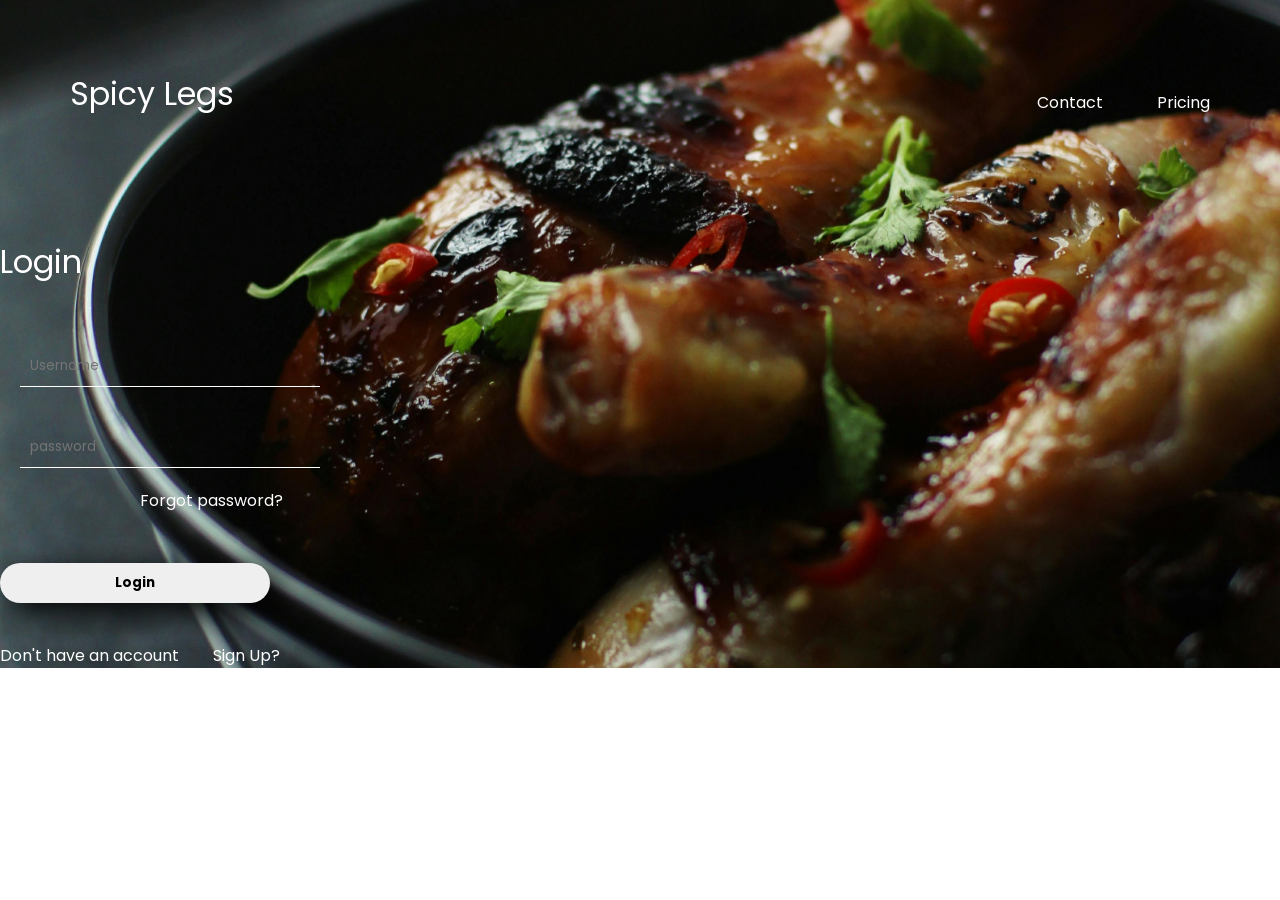
<file: web/index.html>
<!DOCTYPE html>
<html lang="en">
<head>
    <meta charset="UTF-8">
    <meta name="viewport" content="width=device-width, initial-scale=1.0">
    <title>Spicy Legs</title>
    <link rel="stylesheet" href="style.css">
    <link rel="preconnect" href="https://fonts.googleapis.com">
<link rel="preconnect" href="https://fonts.gstatic.com" crossorigin>
<link href="https://fonts.googleapis.com/css2?family=Poppins:ital,wght@0,100;0,200;0,300;0,400;0,500;0,600;0,700;0,800;0,900;1,100;1,200;1,300;1,400;1,500;1,600;1,700;1,800;1,900&display=swap" rel="stylesheet">
</head>
<body>
     <div class="background">
        <div class="head">
        <div class="heading">
            <h1>Spicy Legs</h1>
        </div>
        <div class="anchor">
            <nav>
                <a href="">Contact</a>
                <a href="">Pricing</a>
            </nav>
        </div>
    </div>
        <div id="backing">
            <div class="header">
                <h1>Login</h1>
            </div>
          <div class="user">
            <div class="userid">
                <input type="text" placeholder="Username">
            </div>
            <div class="userid">
                <input type="password" placeholder="password">
            </div>
         </div>
         <div class="forgot">
            <a href="">Forgot password?</a>
         </div>
         <div class="btn">
            <button class="btns"><a href="">Login</a></button>
         </div>
         <div class="para">
            <p>Don't have an account <a href="">Sign Up?</a></p>
         </div>
        </div>
     </div>
</body>
</html>
</file>
<file: web/style.css>
*{
    margin: 0px;
    padding: 0px;
    font-family: "Poppins", serif;
    font-weight: 400;
    font-style: normal;
}
.head{
    display: flex;
    padding-top: 70px;
    justify-content: space-between;
   
}
nav{
    margin-right: 70px;
    margin-top: 20px;
}
nav a{
    padding-left: 50px;
    text-decoration: none;
    color: white;
}
.heading h1{
    margin-left: 70px;
    color: white;
}
#backing{
    justify-content: center;
    justify-items: center;
    padding-top: 120px;
    position: relative;    
}
.header h1{
    padding-bottom: 40px;
    color: white;
}
.userid{
    padding: 20px;
    text-decoration: underline;
}
.userid input{
    padding: 10px;
    width: 280px;
   border-color: rgb(255, 255, 255);
    outline: none;
    background: transparent;
    color: white;
    border-width: 0px 0px 1px 0px;
  
}
.forgot a{
    margin-left: 140px;
}
.btn{
    padding-top: 50px;
  
}
.btns{
    width:270px ;
    border-radius: 30px;
    padding: 10px;
    border: none;
    outline: none;
    cursor: pointer;
    box-shadow: 10px 10px 2pc black;
}
.para{
    padding-top: 40px;
    color: white;
}
.para a{
    text-decoration: none;
    color: rgb(255, 255, 255);
    margin-left: 30px;
}
.forgot a{
    text-decoration: none;
    color: rgb(255, 255, 255);
}
.background{
    background-image: url(photo/pexels-igor-murakhin-81016149-10309473.jpg);
    background-position: center;
    background-size: cover;
}
.btns a{
    color: black;
    text-decoration: none;
    font-weight: 700;
}
nav a:hover{
    text-decoration: underline;
}
.forgot a:hover{
    text-decoration: underline;
}
.para a:hover{
    text-decoration: underline;
}
</file>
<file: web/web.css>
*{
    margin: 0px;
    padding: 0px;
    font-family: "Poppins", serif;
    font-weight: 400;
    font-style: normal;
}
.head{
    display: flex;
    padding-top: 70px;
    justify-content: space-between;
   
}
nav{
    margin-right: 70px;
    margin-top: 20px;
}
nav a{
    padding-left: 50px;
    text-decoration: none;
    color: white;
}
.heading h1{
    margin-left: 70px;
    color: white;
}
#backing{
    justify-content: center;
    justify-items: center;
    padding-top: 120px;
    position: relative;    
}
.header h1{
    padding-bottom: 40px;
    color: white;
}
.userid{
    padding: 20px;
    text-decoration: underline;
}
.userid input{
    padding: 10px;
    width: 280px;
   border-color: rgb(255, 255, 255);
    outline: none;
    background: transparent;
    color: white;
    border-width: 0px 0px 1px 0px;
  
}
.forgot a{
    margin-left: 140px;
}
.btn{
    padding-top: 50px;
  
}
.btns{
    width:270px ;
    border-radius: 30px;
    padding: 10px;
    border: none;
    outline: none;
    cursor: pointer;
    box-shadow: 10px 10px 2pc black;
}
.para{
    padding-top: 40px;
    color: white;
}
.para a{
    text-decoration: none;
    color: rgb(255, 255, 255);
    margin-left: 30px;
}
.forgot a{
    text-decoration: none;
    color: rgb(255, 255, 255);
}
.background{
    background-image: url(photo/pexels-igor-murakhin-81016149-10309473.jpg);
    background-position: center;
    background-size: cover;
}
.btns a{
    color: black;
    text-decoration: none;
    font-weight: 700;
}
nav a:hover{
    text-decoration: underline;
}
.forgot a:hover{
    text-decoration: underline;
}
.para a:hover{
    text-decoration: underline;
}
</file>
